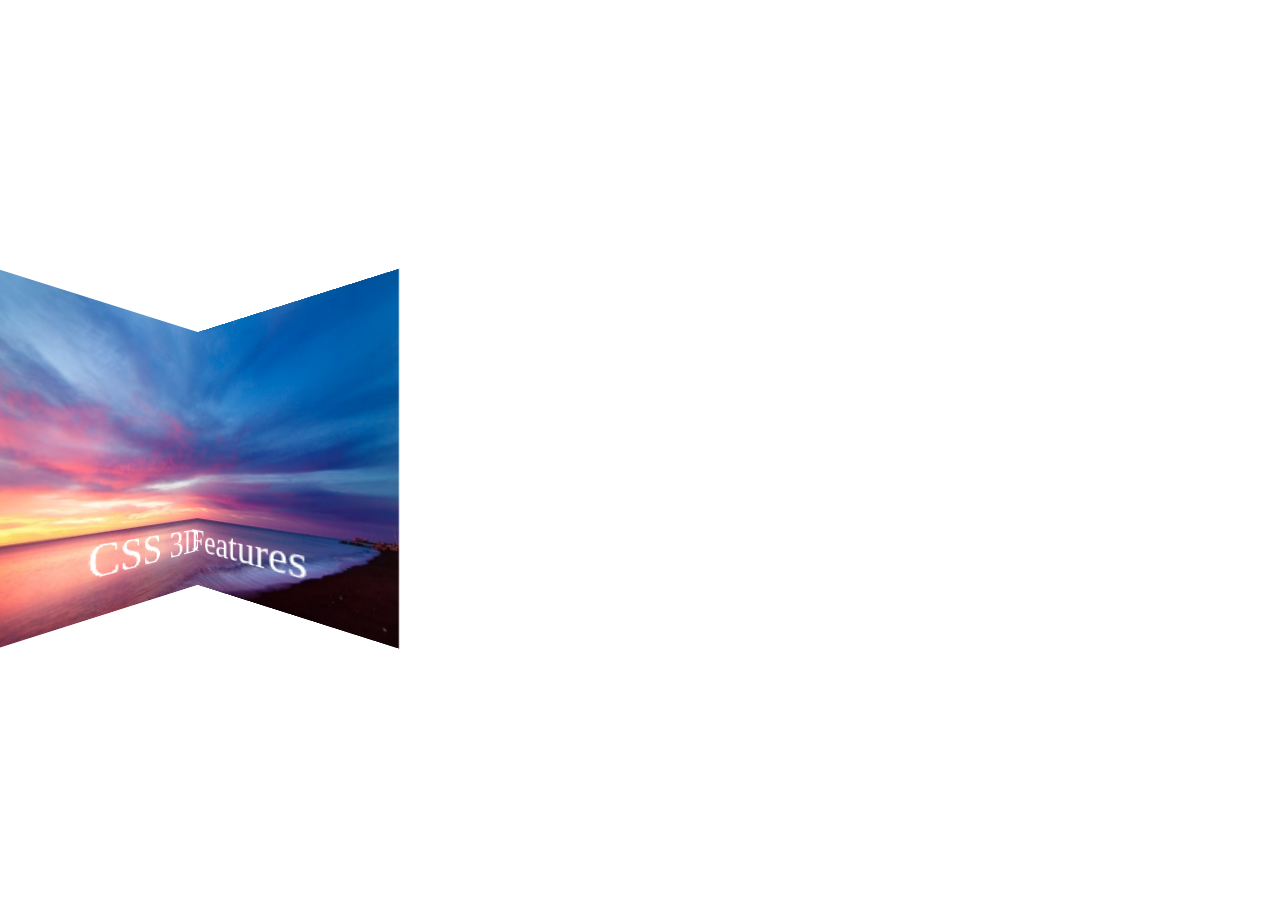
<file: image-card-example/index.html>
<!DOCTYPE html>
<html lang="ko">
  <head>
    <meta charset="UTF-8" />
    <meta http-equiv="X-UA-Compatible" content="IE=edge" />
    <meta name="viewport" content="width=device-width, initial-scale=1.0" />
    <title>
      Image Hover Curve Effect using HTML CSS _ Image Card Hover Effect CSS
    </title>
    <link rel="stylesheet" href="./style.css" />
  </head>

  <body>
    <div class="card">

      <figure>
        <img src="./images/pic.jpg" alt="pic" />
        <img src="./images/pic.jpg" alt="pic" />
      </figure>
      
      <div class="description">
        <h3>CSS 3D Features</h3>
        <h3>CSS 3D Features</h3>
      </div>
    </div>
  </body>
</html>
</file>
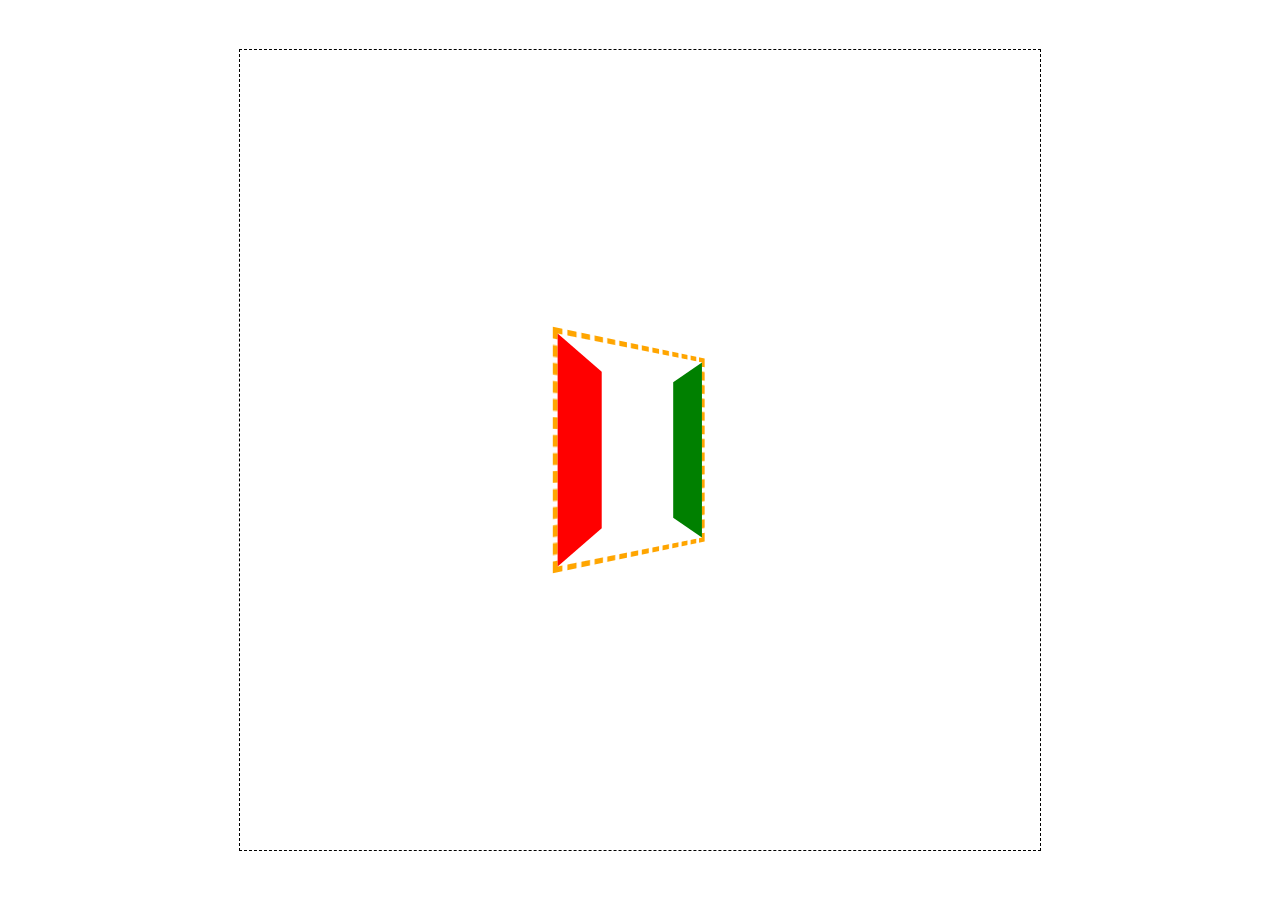
<file: test.html>
<!DOCTYPE html>
<html lang="ko">
  <head>
    <meta charset="UTF-8" />
    <meta name="viewport" content="width=device-width, initial-scale=1.0" />
    <title>CSS: 3D</title>
    <style>
      * {
        margin: 0;
      }
      html,
      body {
        height: 100vh;
      }
      body {
        display: grid;
        place-items: center;
      }
      /*  */
      #main {
        width: 800px;
        height: 800px;
        border: 1px dashed black;
        position: relative;
        perspective: 500px;
      }
      /*  */
      #container {
        width: 200px;
        height: 200px;
        position: absolute;
        left: 50%;
        top: 50%;
        border: 5px dashed orange;
        /* transform: translate(-50%, -50%); */
        transform: translate(-50%, -50%) rotateY(45deg);
        /* transform-style: preserve-3d; */
      }

      /*  */
      .box {
        width: 200px;
        height: 200px;
        position: absolute;
      }
      #box-1 {
        background: red;
        left: 0px;
        top: 0px;
        /* transform: rotateY(45deg); */
        transform: perspective(500px) rotateY(70deg);
        transform-origin: center left;
      }
      #box-2 {
        background: green;
        right: 0px;
        top: 0px;
        /* transform: rotateY(45deg); */
        transform: perspective(500px) rotateY(-70deg);
        transform-origin: center right;
      }
    </style>
  </head>
  <body>
    <div id="main">
      <div id="container">
        <div id="box-1" class="box"></div>
        <div id="box-2" class="box"></div>
      </div>
    </div>
  </body>
</html>
</file>
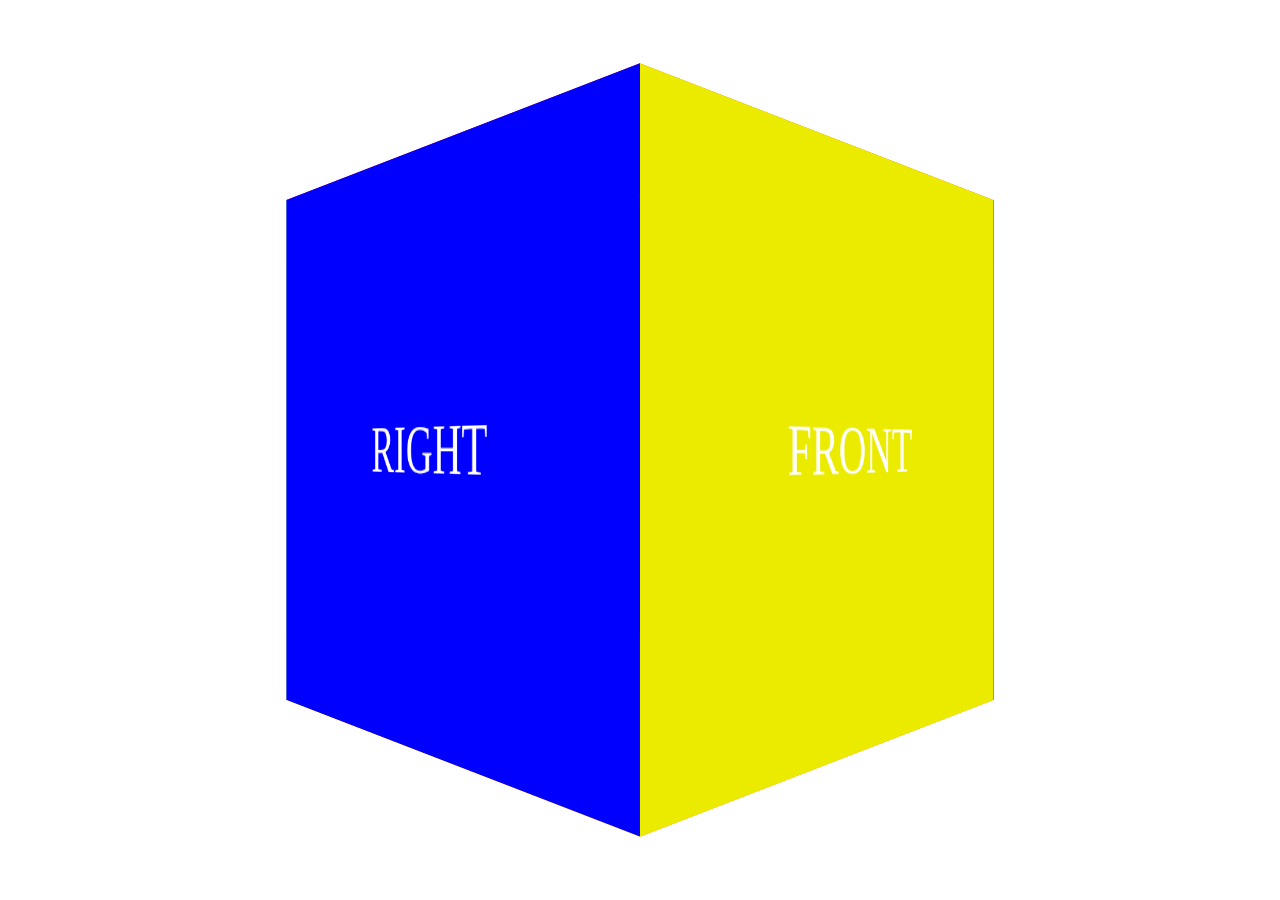
<file: 3d-cube/3d-cube.html>
<!DOCTYPE html>
<html lang="ko">

<head>
	<meta charset="UTF-8">
	<meta name="viewport" content="width=device-width, initial-scale=1.0">
	<title>3D Cube</title>
	<link rel="stylesheet" href="./3d-cube.css" />
</head>

<body>

	<div id="cube">
		<div id="cube__face-top" class="cube__face">top</div>
		<div id="cube__face-bottom" class="cube__face">bottom</div>
		<div id="cube__face-front" class="cube__face">front</div>
		<div id="cube__face-back" class="cube__face">back</div>
		<div id="cube__face-right" class="cube__face">right</div>
		<div id="cube__face-left" class="cube__face">left</div>
	</div>

</body>

</html>
</file>
<file: image-card-example/style.css>
body {
  min-height: 100vh;
  display: flex;
  align-items: center;
}
img {
  max-width: 100%;
}

.container {
  margin-inline: auto;
  max-width: 1200px;
  display: flex;
  justify-content: center;
  width: 100%;
}

.card {
  flex: 0 0 30%;
  position: relative;
  perspective: 400px;
  /*  */
  /* figure와 description의 공간감 깊이 차이를 위해서 */
  transform-style: preserve-3d;
}
.card figure {
  margin: 0;
  position: relative;
  /* 비교1 */
  /* transform-style: inherit; */
  transform-style: preserve-3d;
  /* 비교2 */
  /* perspective: 400px; */
}
.card figure img {
  display: block;
  position: relative;
  transition: all 0.3s ease-in-out;
}
.card figure img + img {
  position: absolute;
  inset: 0 auto auto 0;
}
.card figure img:first-child {
  transform: rotateY(0deg);
}
.card figure img + img {
  transform: rotateY(0deg);
}

.description {
  position: absolute;
  inset: auto auto 30px 0;
  width: 100%;
  color: #fff;
  z-index: 1;
  text-align: center;
  perspective: 400px;
  /* transform-style: inherit; */
  transform-style: preserve-3d;
}
.description h3 {
  font-weight: 400;
  transition: all 0.3s ease-in-out;
  font-size: 30px;
  margin: 0;
  text-align: center;
  opacity: 0.1;
}
.description h3 + h3 {
  position: absolute;
  inset: 0 auto auto 0;
  transform: rotateY(0deg);
  width: 100%;
}
.description h3:first-child {
  transform: rotateY(0deg);
}

.card figure img:first-child {
  transform: rotateY(45deg);
}
.card figure img + img {
  transform: rotateY(-45deg);
}
.card .description h3:first-child {
  transform: rotateY(45deg) translateZ(10px);
  opacity: 1;
}
.card .description h3 + h3 {
  transform: rotateY(-45deg) translateZ(10px);
  opacity: 1;
}
</file>
<file: 3d-cube/3d-cube.css>
* {
  margin: 0;
  padding: 0;
  box-sizing: border-box;
}

html,
body {
  width: 100%;
  height: 100%;
}

body {
  perspective: 1000px;
  /* transform-style: preserve-3d; */
}

@keyframes spinner {
  from {
    transform: translate(-50%, -50%) rotateX(0deg) rotateY(0deg) rotateZ(0deg);
  }
  to {
    transform: translate(-50%, -50%) rotateX(360deg) rotateY(360deg)
      rotateZ(360deg);
  }
}

#cube {
  position: absolute;
  top: 50%;
  left: 50%;
  width: 500px;
  height: 500px;
  transform: translate(-50%, -50%) rotateY(45deg);
  transform-style: preserve-3d;
  animation-name: spinner;
  animation-timing-function: linear;
  animation-iteration-count: infinite;
  animation-duration: 5s;
}

.cube__face {
  position: absolute;
  width: 500px;
  height: 500px;
  display: grid;
  place-items: center;
  font-size: 56px;
  color: white;
  text-transform: uppercase;
  backface-visibility: visible;
}

#cube__face-top {
  background: red;
  transform: translateY(-250px) rotateX(90deg);
}
#cube__face-bottom {
  background: orange;
  transform: translateY(250px) rotateX(-90deg);
}
#cube__face-front {
  background: rgb(235, 235, 0);
  transform: translateZ(250px);
}
#cube__face-back {
  background: green;
  transform: translateZ(-250px) rotateY(-180deg);
}
#cube__face-right {
  background: blue;
  transform: translateX(-250px) rotateY(-90deg);
}
#cube__face-left {
  background: navy;
  transform: translateX(250px) rotateY(90deg);
}
</file>
